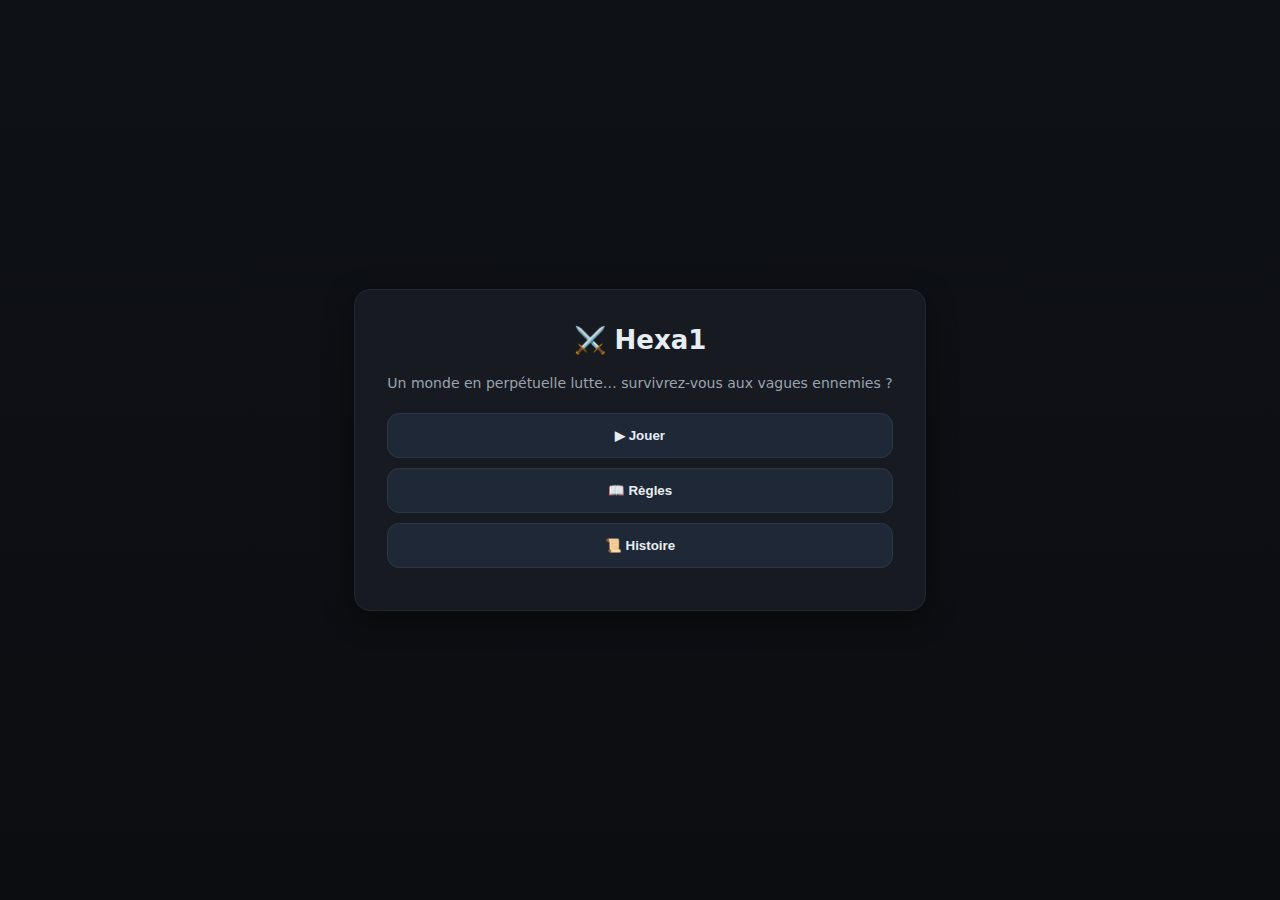
<file: index.html>
<!doctype html>
<html lang="fr">
<head>
  <meta charset="utf-8" />
  <meta name="viewport" content="width=device-width, initial-scale=1" />
  <title>Hexa1 — Accueil</title>
  <style>
    :root{
      --bg:#0f1115; --panel:#171a21; --muted:#9aa4af; --text:#e8edf2;
      --green:#22c55e; --red:#ef4444; --blue:#38bdf8; --orange:#f59e0b; --pink:#f472b6; --slate:#334155;
    }
    *{box-sizing:border-box} html,body{height:100%}
    body{margin:0;background:linear-gradient(180deg,#0e1116,#0b0d11);color:var(--text);font:500 14px/1.4 system-ui,Segoe UI,Roboto,Inter,Arial;display:flex;align-items:center;justify-content:center}
    .card{background:var(--panel);border:1px solid #222831;border-radius:16px;box-shadow:0 8px 30px rgba(0,0,0,.35);padding:32px;max-width:600px;text-align:center}
    h1{font-size:26px;margin:0 0 16px}
    p{color:var(--muted);margin-bottom:20px}
    button{display:block;width:100%;background:#1f2837;color:var(--text);border:1px solid #2b3647;border-radius:12px;padding:14px 10px;font-weight:700;cursor:pointer;transition:.15s transform,.15s background;margin:10px 0}
    button:hover{transform:translateY(-1px);background:#253145}
    dialog{border:none;border-radius:16px;padding:0;max-width:720px;width:calc(100% - 24px)}
    .modal{background:#0f1420;color:var(--text);border:1px solid #223047;border-radius:16px}
    .modal header{padding:14px 16px;border-bottom:1px solid #223047;font-weight:800}
    .modal .body{padding:16px;line-height:1.6}
    .modal .foot{padding:12px;border-top:1px solid #223047;display:flex;justify-content:flex-end}
  </style>
</head>
<body>
  <div class="card">
    <h1>⚔️ Hexa1</h1>
    <p>Un monde en perpétuelle lutte… survivrez-vous aux vagues ennemies ?</p>
    <button onclick="window.location.href='game/game.html'">▶ Jouer</button>
    <button onclick="document.getElementById('rules').showModal()">📖 Règles</button>
    <button onclick="document.getElementById('lore').showModal()">📜 Histoire</button>
  </div>

  <!-- Règles -->
  <dialog id="rules" class="modal">
    <header>Règles</header>
    <div class="body">
      <p>Vous affrontez des adversaires successifs. Choisissez vos objets aux checkpoints toutes les 5 manches. Chaque type d’attaque dépend d’une statistique différente :</p>
      <ul>
        <li>🔵 Attaque spéciale → basée sur Énergie</li>
        <li>🟠 Attaque réelle → basée sur Force</li>
        <li>🔴 Attaque pure → basée sur Transcendance</li>
      </ul>
      <p>Les résistances réduisent les dégâts, les suppressions les contournent.</p>
    </div>
    <div class="foot"><button onclick="document.getElementById('rules').close()">Fermer</button></div>
  </dialog>

  <!-- Lore -->
  <dialog id="lore" class="modal">
    <header>Histoire</header>
    <div class="body">
      <p>Depuis des siècles, le royaume d’Hexa1 est assiégé par des forces obscures. Chaque héros qui s’y aventure affronte une succession infinie d’ennemis…</p>
      <p>À vous de survivre, d’accumuler puissance et reliques, et peut-être de découvrir la vérité derrière ces vagues sans fin.</p>
    </div>
    <div class="foot"><button onclick="document.getElementById('lore').close()">Fermer</button></div>
  </dialog>
</body>
</html>
</file>
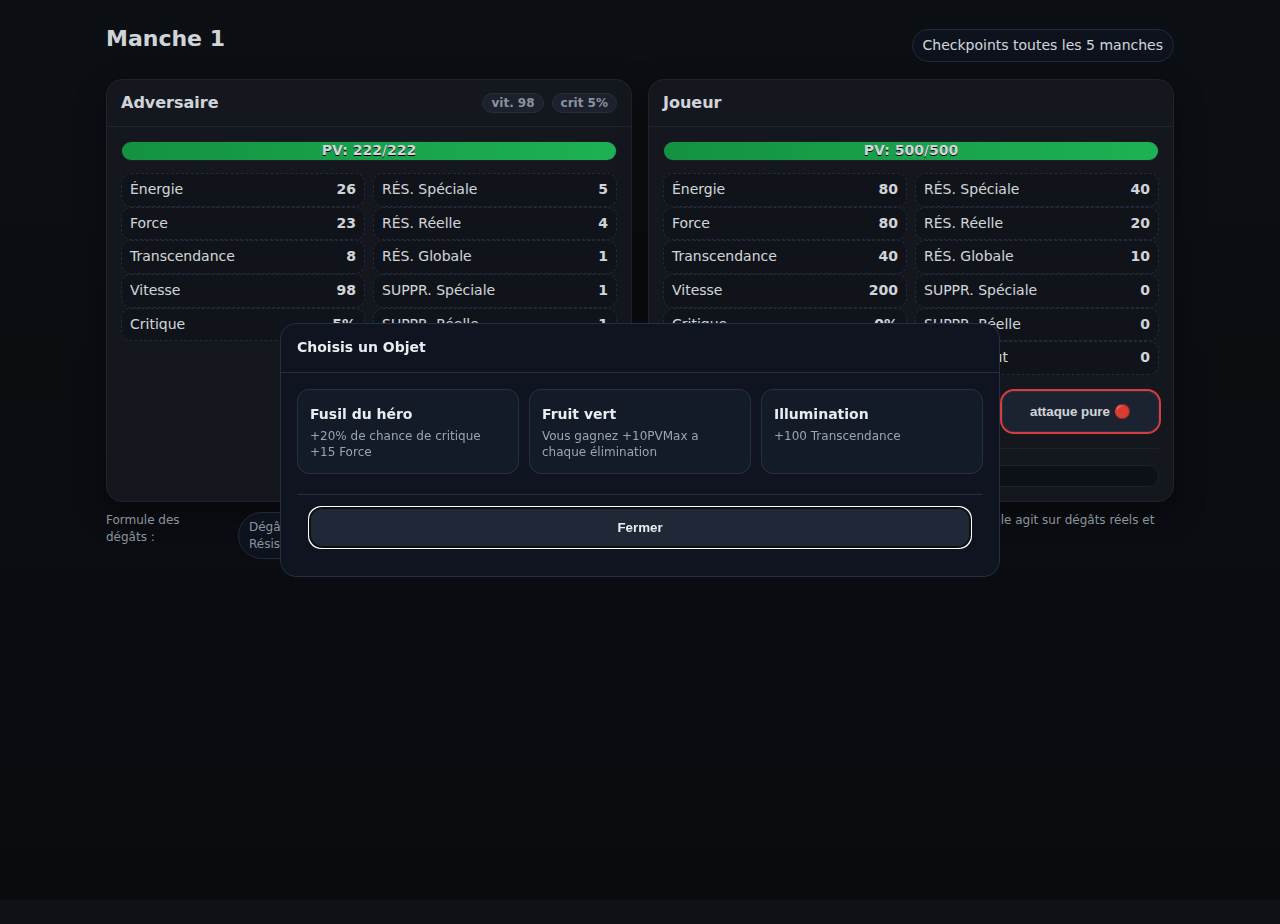
<file: game/game.html>
<!doctype html>
<html lang="fr">
<head>
  <meta charset="utf-8" />
  <meta name="viewport" content="width=device-width, initial-scale=1" />
  <title>Hexa1 v0.0.3</title>
  <style>
    :root{
      --bg:#0f1115; --panel:#171a21; --muted:#9aa4af; --text:#e8edf2;
      --green:#22c55e; --red:#ef4444; --blue:#38bdf8; --orange:#f59e0b; --pink:#f472b6; --slate:#334155;
    }
    *{box-sizing:border-box} html,body{height:100%}
    body{margin:0;background:linear-gradient(180deg,#0e1116,#0b0d11);color:var(--text);font:500 14px/1.4 system-ui,Segoe UI,Roboto,Inter,Arial}
    .wrap{max-width:1100px;margin:24px auto;padding:0 16px}
    h1{font-size:22px;margin:0 0 12px}
    .row{display:grid;grid-template-columns:1fr 1fr;gap:16px}
    .card{background:var(--panel);border:1px solid #222831;border-radius:16px;box-shadow:0 8px 30px rgba(0,0,0,.35)}
    .card h2{margin:0;padding:12px 14px;border-bottom:1px solid #232a33;font-size:16px;display:flex;justify-content:space-between;align-items:center}
    .inner{padding:14px}
    .hpbar{position:relative;height:20px;border-radius:10px;background:#2b313c;overflow:hidden;border:1px solid #222}
    .hpbar .fill{position:absolute;left:0;top:0;bottom:0;background:linear-gradient(90deg,#16a34a,#22c55e);}
    .hpbar .txt{position:absolute;inset:0;display:flex;align-items:center;justify-content:center;font-weight:700;text-shadow:0 1px 0 #000}
    .stats{display:grid;grid-template-columns:1fr 1fr;gap:8px;margin-top:12px}
    .kvs{display:flex;gap:8px;flex-wrap:wrap}
    .tag{padding:1px 8px;border-radius:999px;background:#202533;border:1px solid #2a3340;color:var(--muted);font-size:12px}
    .statline{display:flex;justify-content:space-between;padding:6px 8px;border-radius:10px;background:#12161d;border:1px dashed #263042}
    .statline b{font-weight:700}
    .muted{color:var(--muted)}
    .buttons{display:flex;gap:12px;margin-top:16px}
    button{flex:1;background:#1f2837;color:var(--text);border:1px solid #2b3647;border-radius:12px;padding:12px 10px;font-weight:700;cursor:pointer;transition:.15s transform,.15s background}
    button:hover{transform:translateY(-1px);background:#253145}
    button:disabled{opacity:.55;cursor:not-allowed;transform:none}
    .b-blue{outline:2px solid var(--blue)}
    .b-orange{outline:2px solid var(--orange)}
    .b-red{outline:2px solid var(--red)}
    .log{background:#0e131a;border:1px solid #1f2733;border-radius:14px;padding:10px;max-height:220px;overflow:auto;font-family:ui-monospace,Menlo,Consolas,monospace}
    .topbar{display:flex;justify-content:space-between;align-items:center;margin-bottom:12px}
    .pill{background:#0f1520;border:1px solid #263042;padding:6px 10px;border-radius:999px}
    .passives{display:flex;flex-wrap:wrap;gap:6px}
    .passive{background:#1c2330;border:1px solid #2b3647;border-radius:10px;padding:6px 8px;font-size:12px}
    .separator{height:1px;background:#202532;margin:16px 0}
    .center{display:flex;justify-content:center;gap:10px;margin-top:10px}
    dialog{border:none;border-radius:16px;padding:0;max-width:720px;width:calc(100% - 24px)}
    .modal{background:#0f1420;color:var(--text);border:1px solid #223047;border-radius:16px}
    .modal header{padding:14px 16px;border-bottom:1px solid #223047;font-weight:800}
    .modal .body{padding:16px}
    .grid3{display:grid;grid-template-columns:repeat(3,1fr);gap:10px}
    .choice{background:#141b28;border:1px solid #243248;border-radius:12px;padding:12px;cursor:pointer}
    .choice h4{margin:.2rem 0}
    .foot{padding:12px;border-top:1px solid #223047;display:flex;justify-content:flex-end;gap:8px}
    .hint{color:#a0aec0;font-size:12px}
    .small{font-size:12px}
  </style>
</head>
<body>
  <div class="wrap">
    <div class="topbar">
      <h1>Manche <span id="round">1</span></h1>
      <div class="pill">Checkpoints toutes les 5 manches</div>
    </div>
    <div class="row">
      <!-- Monster -->
      <div class="card" id="monsterCard">
        <h2>
          <span>Adversaire</span>
          <span class="kvs" id="monsterTags"></span>
        </h2>
        <div class="inner">
          <div class="hpbar"><div class="fill" id="mHPFill"></div><div class="txt" id="mHPTxt"></div></div>
          <div class="stats">
            <div>
              <div class="statline"><span>Énergie</span><b id="mEnergie">0</b></div>
              <div class="statline"><span>Force</span><b id="mForce">0</b></div>
              <div class="statline"><span>Transcendance</span><b id="mTrans">0</b></div>
              <div class="statline"><span>Vitesse</span><b id="mVitesse">0</b></div>
              <div class="statline"><span>Critique</span><b id="mCrit">0%</b></div>
            </div>
            <div>
              <div class="statline"><span>RÉS. Spéciale</span><b id="mResSpec">0</b></div>
              <div class="statline"><span>RÉS. Réelle</span><b id="mResReal">0</b></div>
              <div class="statline"><span>RÉS. Globale</span><b id="mResGlob">0</b></div>
              <div class="statline"><span>SUPPR. Spéciale</span><b id="mSupSpec">0</b></div>
              <div class="statline"><span>SUPPR. Réelle</span><b id="mSupReal">0</b></div>
              <div class="statline"><span>SUPPR. Brut</span><b id="mSupBrut">0</b></div>
            </div>
          </div>
        </div>
      </div>

      <!-- Player -->
      <div class="card">
        <h2>
          <span>Joueur</span>
          <span class="passives" id="passiveList"></span>
        </h2>
        <div class="inner">
          <div class="hpbar"><div class="fill" id="pHPFill"></div><div class="txt" id="pHPTxt"></div></div>
          <div class="stats">
            <div>
              <div class="statline"><span>Énergie</span><b id="pEnergie">0</b></div>
              <div class="statline"><span>Force</span><b id="pForce">0</b></div>
              <div class="statline"><span>Transcendance</span><b id="pTrans">0</b></div>
              <div class="statline"><span>Vitesse</span><b id="pVitesse">0</b></div>
              <div class="statline"><span>Critique</span><b id="pCrit">0%</b></div>
            </div>
            <div>
              <div class="statline"><span>RÉS. Spéciale</span><b id="pResSpec">0</b></div>
              <div class="statline"><span>RÉS. Réelle</span><b id="pResReal">0</b></div>
              <div class="statline"><span>RÉS. Globale</span><b id="pResGlob">0</b></div>
              <div class="statline"><span>SUPPR. Spéciale</span><b id="pSupSpec">0</b></div>
              <div class="statline"><span>SUPPR. Réelle</span><b id="pSupReal">0</b></div>
              <div class="statline"><span>SUPPR. Brut</span><b id="pSupBrut">0</b></div>
            </div>
          </div>
          <div class="buttons">
            <button id="atkSpecial" class="b-blue">attaque spéciale 🔵</button>
            <button id="atkReal" class="b-orange">attaque réelle 🟠</button>
            <button id="atkPure" class="b-red">attaque pure 🔴</button>
          </div>
          <div class="separator"></div>
          <div class="log" id="log"></div>
        </div>
      </div>
    </div>

    <div class="center small muted">Formule des dégâts&nbsp;: <span class="pill">Dégâts = Attaque × Crit × 100 / (100 + RésistanceEffective)</span> — Suppression réduit la résistance adverse (min 0). Rés. globale agit sur dégâts réels et bruts.</div>
  </div>

  <!-- Passive choice modal -->
  <dialog id="passiveModal" class="modal">
    <header>Choisis un Objet</header>
    <div class="body">
      <div class="grid3" id="choices"></div><br>
    <div class="foot"><button id="closePassive">Fermer</button></div>
  </dialog>

  <!-- Lose modal -->
  <dialog id="loseModal" class="modal">
    
    <div class="body">
      <p style="display: flex; justify-content: center; align-items: center;">Vous avez perdu.....</p>
    </div>
    <div class="foot">
      <button id="btnReload">Relancer</button>
    </div>
  </dialog>

<script>
(() => {
  const rng = (min, max) => Math.random() * (max - min) + min;
  const irng = (min, max) => Math.floor(rng(min, max + 1));
  const clamp = (v, a, b) => Math.max(a, Math.min(b, v));

  // ITEMS AGOUGOUGAGA
  const PASSIVES = [


  //ITEMS DE DEPART
    { id: 'Illumination', name: 'Illumination', desc: '+100 Transcendance',maxRound: 7, apply: (ctx) => { ctx.player.trans += 100; } },











    { id: 'mage', name: 'Baton ancestral', desc: '+50 Énergie',maxRound: 7, apply: (ctx) => { ctx.player.energie  += 50; } },
    { id: 'bully', name: 'Dague affinée', desc: '+50 Force',maxRound: 7, apply: (ctx) => { ctx.player.force += 50; } },
    { id: 'pavins', name: 'Armure des Pavins', desc: '+40 Résistance Reel<br>+40 résistance Spéciale<br>+150 PV',maxRound: 7, apply: (ctx) => { ctx.player.resSpec += 40; ctx.player.resReal += 40; ctx.player.maxHP += 150; ctx.player.hp += 150;} },
    { id: 'book', name: 'Livre magique', desc: '+20 Suppression Spéciale<br>+20 Suppression Réel,',maxRound: 7, apply: (ctx) => { ctx.player.supSpec += 20; ctx.player.supReal += 20;} },
    { id: 'hero', name: 'Fusil du héro', desc: '+20% de chance de critique<br>+15 Force',maxRound: 7, apply: (ctx) => { ctx.player.crit += 20; ctx.player.force += 15;} },
    { id: 'ring', name: 'Bague sainte', desc: '+20 Energie<br>+100 PV',maxRound: 7, apply: (ctx) => { ctx.player.energie += 20; ctx.player.maxHP += 100; ctx.player.hp += 100;} },
    {id: 'fruit', name: 'Fruit vert', desc:'Vous gagnez +10PVMax a chaque élimination', maxround: 7, onKill: (ctx) => {ctx.player.maxHP += 10; ctx.player.hp += 10;}},

  //ITEM RARES
    { id: 'azerty', name: 'Sceptre d`azerty', desc: "+200 PV<br>Chaque attaque infligée vous occtoie: +4 Énergie",unlockRound: 10, maxRound: 23, apply: (ctx) => {ctx.player.maxHP += 100; ctx.player.hp += 100;}, onAttack: (ctx) => { ctx.player.energie += 4;} },
    { id: 'granitShield', name: 'Bouclier de granit', desc: 'À chaque attaque subie : +10% des dégâts subis en PV Max.',unlockRound: 10, maxRound: 23, onHit: (ctx, dmg) => { ctx.player.maxHP = Math.ceil(ctx.player.maxHP + dmg * 0.10); } },
    { id: 'restes', name: 'Pomme ensorcelée', desc: 'À chaque ennemi tué : +10% PV max (soin).',unlockRound: 10, maxRound: 23, onKill: (ctx) => { const heal = Math.floor(ctx.player.maxHP * 0.10); ctx.player.hp = clamp(ctx.player.hp + heal, 0, ctx.player.maxHP); } }, 
    { id: 'furry', name: 'Epée maudite de Rexil', desc: 'Vous sacrifiez 25% de vos PV max mais doublez vos dégâts réels.',unlockRound: 10, maxRound: 23, apply: (ctx) => { ctx.player.maxHP = Math.floor(ctx.player.maxHP * 0.75); if (ctx.player.hp > ctx.player.maxHP) { ctx.player.hp = ctx.player.maxHP; } ctx.player.force *= 2; }},    
    { id: 'ledruarmor', name: 'Armure Ledruienne', desc: 'À chaque attaque subie : +10 transandance',unlockRound: 10, maxRound: 23, onHit: (ctx, dmg) => { ctx.player.trans += 10; } },
    { id: 'harpe', name: 'harpe élémentaire', desc: 'Chaque tour vous soignez vos PV équivalents à 50% de votre Energie',unlockRound: 10, maxRound: 23, onKill: (ctx) => { const heal = Math.floor(ctx.player.energie * 0.50); ctx.player.hp = clamp(ctx.player.hp + heal, 0, ctx.player.maxHP); } },
    { id: 'magicspirit', name: 'Esprit magique', desc: "Vous gagnez 60% de votre énergie en PV Max.",unlockRound: 10, maxRound: 23, apply: (ctx) => { const bonus = Math.floor(ctx.player.energie * 0.6); ctx.player.maxHP += bonus; ctx.player.hp += bonus; } },
    { id: 'gambit', name: 'Fruit de Phenox', desc: 'vous divisez par 2 toutes vos stats offensives mais multipliez vos PV Max par 2,5',unlockRound: 10, maxRound: 23, apply: (ctx) => {ctx.player.maxHP *= 2,5 ; ctx.player.energie /=2; ctx.player.force /=2; ctx.player.trans /=2; ctx.player.hp = ctx.player.maxHP; }},
    { id: 'pikpik', name: 'Bouclier de Jorifice', desc: '+200 PV<br>vous renvoyez a votre adversaire 10% des PV qu il vous inflige', unlockRound: 10, maxRound: 23, onHit: (ctx, dmg) => { const reflect = Math.floor(dmg * 0.10); ctx.monster.hp = clamp(ctx.monster.hp - reflect, 0, ctx.monster.maxHP); },  apply: (ctx) =>{ctx.player.maxHP += 200; ctx.player.hp += 200;} },
    { id: 'adrenaline', name: 'Adrénaline', desc: 'vous perdez tout vos PV mais vous gagnez +9000 vit et +1000 en attaque',unlockRound: 10, maxRound: 23, apply: (ctx) => { ctx.player.maxHP = Math.floor(ctx.player.maxHP = 1); if (ctx.player.hp > ctx.player.maxHP) { ctx.player.hp = ctx.player.maxHP; } ctx.player.force += 1000; ctx.player.speed +=9000; }},

  //ITEM EPIQUES
    { id: 'aze72', name: 'Fusil Imperial AZE72', desc: "Chaque attaque infligée vous auguemente votre energie de 2%",unlockRound: 25, onAttack: (ctx) => { ctx.player.energie *= 1.02} },
    { id: 'hyperviolent', name: 'Lame hyperviolente', desc: "+50% Crit<br>+100 Suppr.Reel<br>x2 Force",unlockRound: 25, apply: (ctx) => { ctx.player.force *= 2; ctx.player.crit += 50; ctx.player.supReal += 100;} },

    { id: 'spec', name: 'Racine Sucrée', desc: "Vous gagnez un bonus de PV Max équivalent à votre pourcentage de critiques.", unlockRound: 25, apply: (ctx) => { const bonus = Math.round(ctx.player.maxHP * ((ctx.player.crit / 100) / 2)); ctx.player.maxHP += bonus; ctx.player.hp += bonus; } },
    
    { id: 'miracle', name: 'Voile Miracle', desc: "+200 Res. Spe<br>+200 Res.Reel<br>+200 Res. Globale",unlockRound: 25, apply: (ctx) => { ctx.player.resSpec += 200;ctx.player.resReal += 200;ctx.player.resGlob += 200;} },


]
    // STATS DU JOUEUR
  const state = {
    round: 1,
    player: {
      maxHP: 500, hp: 500,
      energie: 80, force: 80, trans: 40,
      resSpec: 40, resReal: 20, resGlob: 10,
      supSpec: 0, supReal: 0, supBrut: 0,
      speed: 200, crit: 0,
      passives: [],
      tempSpeedBoost: 0,
    },
    monster: {},
    log: [],
  };

  // ==== Helpers ====
  function log(msg){
    state.log.unshift(msg);
    const el = document.getElementById('log');
    el.innerHTML = state.log.slice(0,80).map(l=>`• ${l}`).join('<br/>');
  }

  const $ = (id) => document.getElementById(id);

  function effRes(res, sup){ return Math.max(0, res - sup); }
  function dmgFormula(atk, res){ return Math.floor(atk * 100 / (100 + Math.max(0, res))); }
  function tryCrit(attacker){ return (Math.random()*100 < attacker.crit) ? 2 : 1; }

  function calcDamage(attacker, defender, type){
    // type: 'special' | 'real' | 'pure'
    let base = 0, res = 0;
    if (type==='special'){
      base = attacker.energie;
      res = effRes(defender.resSpec, attacker.supSpec); // globale ne s applique pas
    } else if (type==='real'){
      base = attacker.force;
      const r1 = effRes(defender.resReal, attacker.supReal);
      const r2 = effRes(defender.resGlob, attacker.supBrut); // brut suppr reduit la globale
      res = r1 + r2; // cumule les deux res
    } else {
      base = attacker.trans;
      const rG = effRes(defender.resGlob, attacker.supBrut);
      res = rG;
    }
    const crit = tryCrit(attacker);
    const dmg = dmgFormula(base * crit, res);
    return {dmg, crit: crit>1};
  }

  function applyHit(target, amount){
    target.hp = clamp(target.hp - amount, 0, target.maxHP);
  }

  // Revised scaling: very easy starts, gradual ramp-up
  function newMonster(){
    const r = state.round;
    const t = Math.max(0, r - 1);
    const growth = 1 + 0.06*t + 0.004*t*t; // doux au début, accélère lentement
    const m = {
      name: 'adversaire',
      maxHP: Math.floor(220 * growth * rng(1,1.03)),
      hp: 0,
      energie: Math.floor(25 * growth * rng(0.9, 1.1)),
      force: Math.floor(25 * growth * rng(0.9, 1.1)),
      trans: Math.floor(8 * growth * rng(0.9, 1.2)),
      resSpec: Math.floor(5 * growth * rng(0.9, 1.2)),
      resReal: Math.floor(4 * growth * rng(0.9, 1.2)),
      resGlob: Math.floor(2 * growth * rng(0.9, 1.2)),
      supSpec: Math.floor(2 * growth * rng(0.8,1.3)),
      supReal: Math.floor(2 * growth * rng(0.8,1.3)),
      supBrut: Math.floor(2 * growth * rng(0.8,1.3)),
      speed: Math.floor(100 * growth * rng(0.9, 1.1)),
      crit: 5,
    };
    m.hp = m.maxHP;
    state.monster = m;
  }

  function checkpoint(){
    state.player.hp = state.player.maxHP;
    openPassiveChoice();
  }

  function render(){
    const p = state.player, m = state.monster;
    $('round').textContent = state.round;

    // HP bars
    const pPct = Math.round(p.hp / p.maxHP * 100);
    $('pHPFill').style.width = pPct + '%';
    $('pHPTxt').textContent = `PV: ${p.hp}/${p.maxHP}`;
    const mPct = Math.round(m.hp / m.maxHP * 100);
    $('mHPFill').style.width = mPct + '%';
    $('mHPTxt').textContent = `PV: ${m.hp}/${m.maxHP}`;

    // Player stats
    $('pEnergie').textContent = p.energie.toFixed(1).replace('.0','');
    $('pForce').textContent   = p.force.toFixed(1).replace('.0','');
    $('pTrans').textContent   = p.trans.toFixed(1).replace('.0','');
    $('pVitesse').textContent = (p.speed + (p.tempSpeedBoost||0)).toFixed(0);
    $('pCrit').textContent    = p.crit + '%';
    $('pResSpec').textContent = p.resSpec;
    $('pResReal').textContent = p.resReal;
    $('pResGlob').textContent = p.resGlob;
    $('pSupSpec').textContent = p.supSpec;
    $('pSupReal').textContent = p.supReal;
    $('pSupBrut').textContent = p.supBrut;

    // Monster stats
    $('mEnergie').textContent = m.energie;
    $('mForce').textContent   = m.force;
    $('mTrans').textContent   = m.trans;
    $('mVitesse').textContent = m.speed;
    $('mCrit').textContent    = m.crit + '%';
    $('mResSpec').textContent = m.resSpec;
    $('mResReal').textContent = m.resReal;
    $('mResGlob').textContent = m.resGlob;
    $('mSupSpec').textContent = m.supSpec;
    $('mSupReal').textContent = m.supReal;
    $('mSupBrut').textContent = m.supBrut;

    // Tags
    $('monsterTags').innerHTML = `<span class="tag">vit. ${m.speed}</span><span class="tag">crit ${m.crit}%</span>`;

    // passives list
    $('passiveList').innerHTML = p.passives.map(pid => {
      const pDef = PASSIVES.find(x=>x.id===pid);
      return `<span class="passive">${pDef?.name||pid}</span>`;
    }).join('');
  }

  let defeated = false;

  function setButtonsEnabled(on){
    $('atkSpecial').disabled = !on;
    $('atkReal').disabled = !on;
    $('atkPure').disabled = !on;
  }

  function attackRound(type){
    if (defeated) return;
    const p = state.player, m = state.monster;
    // Pre-fight hooks (flash etc.)
    PASSIVES.forEach(ps=>ps.onPreFight && p.passives.includes(ps.id) && ps.onPreFight(state));
    const spdP = p.speed + (p.tempSpeedBoost||0);
    const order = spdP >= m.speed ? ['player','monster'] : ['monster','player'];

    for (const who of order){
      if (p.hp<=0 || m.hp<=0) break;
      if (who==='player'){
        const {dmg, crit} = calcDamage(p, m, type);
        applyHit(m, dmg);
        log(`Joueur inflige ${label(type)} ${dmg}${crit?' 💥':''}.`);
        // passive onAttack
        PASSIVES.forEach(ps=>ps.onAttack && p.passives.includes(ps.id) && ps.onAttack(state, dmg, type));
      }

       else {
        // adversaire attaque aléatoire
        const mType = ['special','real','pure'][irng(0,2)];
        const {dmg, crit} = calcDamage(m, p, mType);
        applyHit(p, dmg);
        log(`adversaire inflige ${label(mType)} ${dmg}${crit?' 💥':''}.`);
        // passive onHit
        PASSIVES.forEach(ps=>ps.onHit && p.passives.includes(ps.id) && ps.onHit(state, dmg));
      }
    }

    p.tempSpeedBoost = 0; // consumed

    // check deaths
    if (m.hp<=0){
      log('— Victoire !');
      // onKill hooks
      PASSIVES.forEach(ps=>ps.onKill && p.passives.includes(ps.id) && ps.onKill(state));
      state.round += 1;
      if ((state.round-1) % 5 === 0) checkpoint();
      newMonster();
    }
    if (p.hp<=0){
      defeated = true;
      setButtonsEnabled(false);
      log('— Défaite…');
      $('loseModal').showModal();
    }

    render();
  }

  function label(type){
    return type==='special'?'🔵':(type==='real'?'🟠 ':'🔴 ');
  }

  function randomChoices(arr, n){
    const bag = [...arr];
    const out = [];
    while(out.length<n && bag.length){
      const i = irng(0, bag.length-1);
      out.push(bag.splice(i,1)[0]);
    }
    return out;
  }





  
  function openPassiveChoice() {
  const modal = $('passiveModal');

  // On filtre les passifs dispo pour la manche actuelle
  const availablePassives = PASSIVES.filter(p => 
  (!p.unlockRound || p.unlockRound <= state.round) &&
  (!p.maxRound || p.maxRound >= state.round)
);

  // On pioche dans ceux-là
  const picks = randomChoices(availablePassives, 3);

  const container = $('choices');
  container.innerHTML = '';

  picks.forEach(p => {
    const div = document.createElement('div');
    div.className = 'choice';
    div.innerHTML = `<h4>${p.name}</h4><div class="muted small">${p.desc}</div>`;
    div.onclick = () => {
      if (!state.player.passives.includes(p.id)) state.player.passives.push(p.id);
      p.apply && p.apply(state); // apply immediate effects if any
      modal.close();
      render();
    };
    container.appendChild(div);
  });

  modal.showModal();
}




  // ==== Event listeners ====
  $('atkSpecial').onclick = () => attackRound('special');
  $('atkReal').onclick    = () => attackRound('real');
  $('atkPure').onclick    = () => attackRound('pure');
  $('closePassive').onclick = () => $('passiveModal').close();
  $('btnReload').onclick = () => location.reload();

  // ==== Init ====
  newMonster();
  render();
  openPassiveChoice();
})();
</script>
</body>
</html>
</file>
